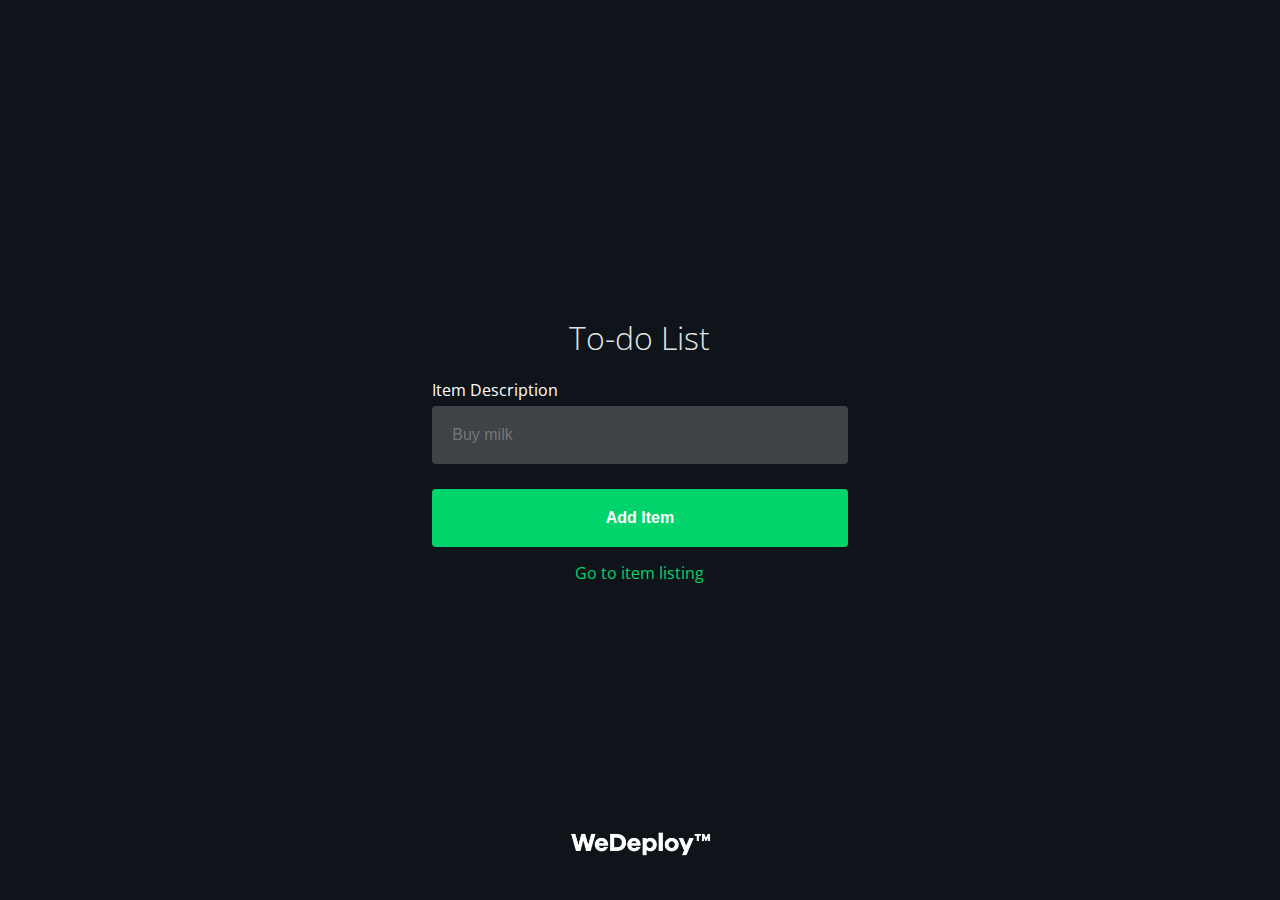
<file: hosting/index.html>
<!DOCTYPE html>
<html lang="en">
<head>
	<meta charset="UTF-8">
	<title>Add / To-do</title>
	<link rel="stylesheet" href="https://fonts.googleapis.com/css?family=Open+Sans:300,700">
	<link rel="stylesheet" href="main.css">
</head>
<body>
	<form class="container">
		<h1>To-do List</h1>
		<label for="item">Item Description</label>
		<input name="item" type="text" placeholder="Buy milk" autofocus autocomplete="off" required>
		<button type="submit">Add Item</button>
		<a href="/list.html">Go to item listing</a>
	</form>

	<img class="logo" src="logo.png" width="150" alt="WeDeploy">

	<script src="http://cdn.wedeploy.com/api/latest/wedeploy.js"></script>
	<script src="index.js"></script>
</body>
</html>
</file>
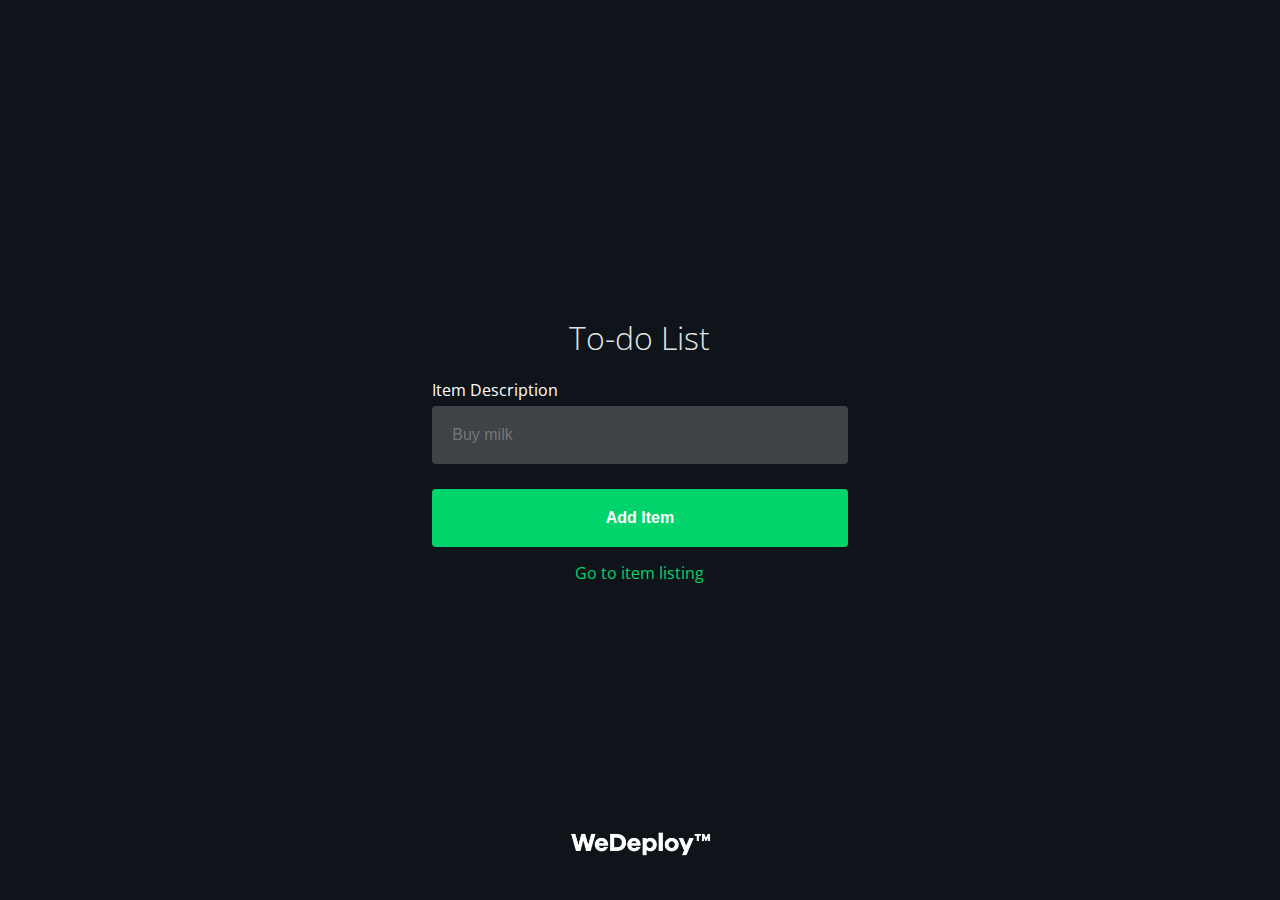
<file: ui/index.html>
<!DOCTYPE html>
<html lang="en">
<head>
	<meta charset="UTF-8">
	<title>Add / To-do</title>
	<link rel="stylesheet" href="https://fonts.googleapis.com/css?family=Open+Sans:300,700">
	<link rel="stylesheet" href="main.css">
</head>
<body>
	<form class="container">
		<h1>To-do List</h1>
		<label for="item">Item Description</label>
		<input name="item" type="text" placeholder="Buy milk" autofocus autocomplete="off" required>
		<button type="submit">Add Item</button>
		<a href="/list.html">Go to item listing</a>
	</form>

	<img class="logo" src="logo.png" width="150" alt="WeDeploy">

	<script src="https://cdn.wedeploy.com/api/2.3.1/wedeploy.js"></script>
	<script src="index.js"></script>
</body>
</html>
</file>
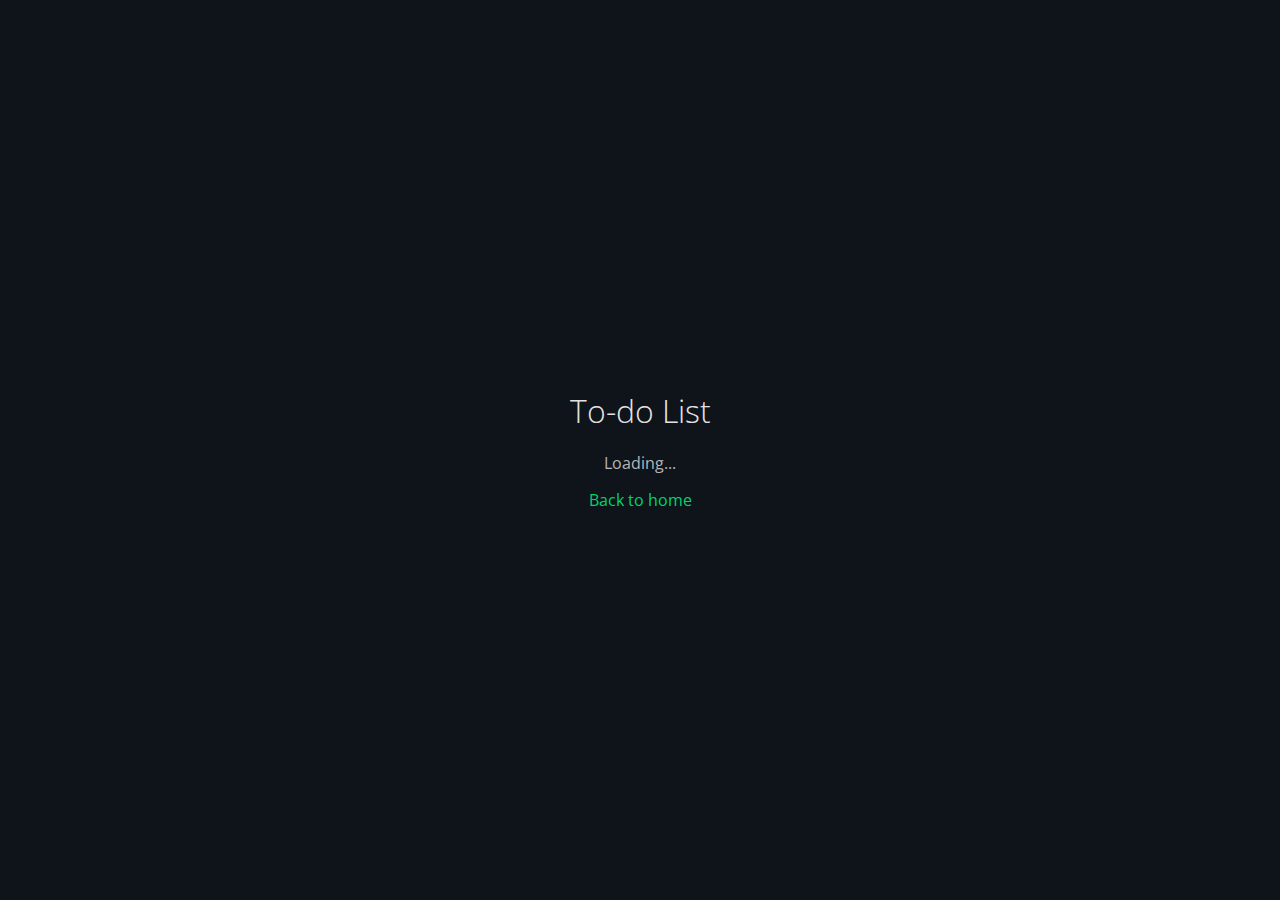
<file: hosting/list.html>
<!DOCTYPE html>
<html lang="en">
<head>
	<meta charset="UTF-8">
	<title>List / To-do</title>
	<link rel="stylesheet" href="https://fonts.googleapis.com/css?family=Open+Sans:300,700">
	<link rel="stylesheet" href="main.css">
</head>
<body>
	<form class="container">
		<h1>To-do List</h1>
		<div class="list">Loading...</div>
		<a href="/">Back to home</a>
	</form>

	<script src="http://cdn.wedeploy.com/api/latest/wedeploy.js"></script>
	<script src="list.js"></script>
</body>
</html>
</file>
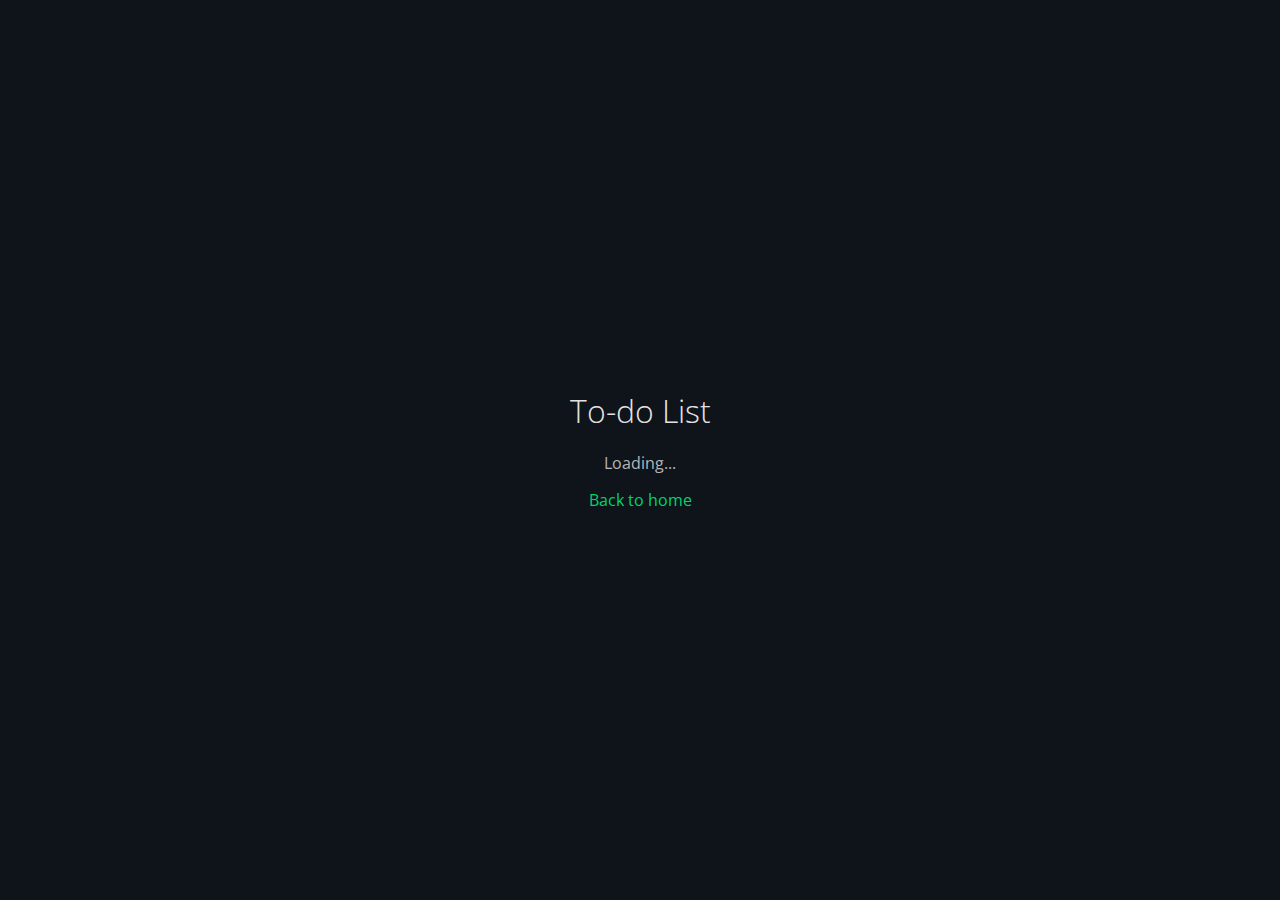
<file: ui/list.html>
<!DOCTYPE html>
<html lang="en">
<head>
	<meta charset="UTF-8">
	<title>List / To-do</title>
	<link rel="stylesheet" href="https://fonts.googleapis.com/css?family=Open+Sans:300,700">
	<link rel="stylesheet" href="main.css">
</head>
<body>
	<form class="container">
		<h1>To-do List</h1>
		<div class="list">Loading...</div>
		<a href="/">Back to home</a>
	</form>

	<script src="https://cdn.socket.io/socket.io-1.3.0.js"></script>
	<script src="https://cdn.wedeploy.com/api/2.3.1/wedeploy.js"></script>
	<script src="list.js"></script>
</body>
</html>
</file>
<file: hosting/main.css>
html, body {
	margin: 0;
	height: 100%;
}

body {
	background: #0e141a;
	font-family: 'Open Sans', sans-serif;
	display: flex;
	align-items: center;
	justify-content: center;
	text-align: center;
}

.container {
	max-width: 50%;
}

h1 {
	font-weight: 300;
	color: rgba(255, 255, 255, 0.9);
	margin: 0 0 20px;
}

.logo {
	position: absolute;
	bottom: 20px;
	left: 50%;
	transform: translate(-50%, -50%);
	z-index: -1;
}

label {
	color: white;
	display: block;
	margin: 0 0 5px;
	text-align: left;
}

input {
	background: rgba(255, 255, 255, .2);
	border-radius: 4px;
	border: 0;
	color: white;
	display: inline-block;
	font-size: 16px;
	line-height: 58px;
	outline: none;
	padding: 0 20px;
	width: calc(100% - 40px);
	margin: 0 0 10px;
}

button {
	background: #00d46a;
	border-radius: 4px;
	border: 0;
	color: white;
	cursor: pointer;
	display: inline-block;
	font-size: 16px;
	font-weight: 600;
	line-height: 58px;
	outline: none;
	margin: 15px 0 0;
	padding: 0 48px;
	width: 100%;
}

a {
	color: #00d46a;
	text-decoration: none;
	margin: 15px 0 0;
	display: block;
}

.list {
	color: rgba(255, 255, 255, .7);
}
</file>
<file: ui/main.css>
html, body {
	margin: 0;
	height: 100%;
}

body {
	background: #0e141a;
	font-family: 'Open Sans', sans-serif;
	display: flex;
	align-items: center;
	justify-content: center;
	text-align: center;
}

.container {
	max-width: 50%;
}

h1 {
	font-weight: 300;
	color: rgba(255, 255, 255, 0.9);
	margin: 0 0 20px;
}

.logo {
	position: absolute;
	bottom: 20px;
	left: 50%;
	transform: translate(-50%, -50%);
	z-index: -1;
}

label {
	color: white;
	display: block;
	margin: 0 0 5px;
	text-align: left;
}

input {
	background: rgba(255, 255, 255, .2);
	border-radius: 4px;
	border: 0;
	color: white;
	display: inline-block;
	font-size: 16px;
	line-height: 58px;
	outline: none;
	padding: 0 20px;
	width: calc(100% - 40px);
	margin: 0 0 10px;
}

button {
	background: #00d46a;
	border-radius: 4px;
	border: 0;
	color: white;
	cursor: pointer;
	display: inline-block;
	font-size: 16px;
	font-weight: 600;
	line-height: 58px;
	outline: none;
	margin: 15px 0 0;
	padding: 0 48px;
	width: 100%;
}

a {
	color: #00d46a;
	text-decoration: none;
	margin: 15px 0 0;
	display: block;
}

.list {
	color: rgba(255, 255, 255, .7);
}
</file>
